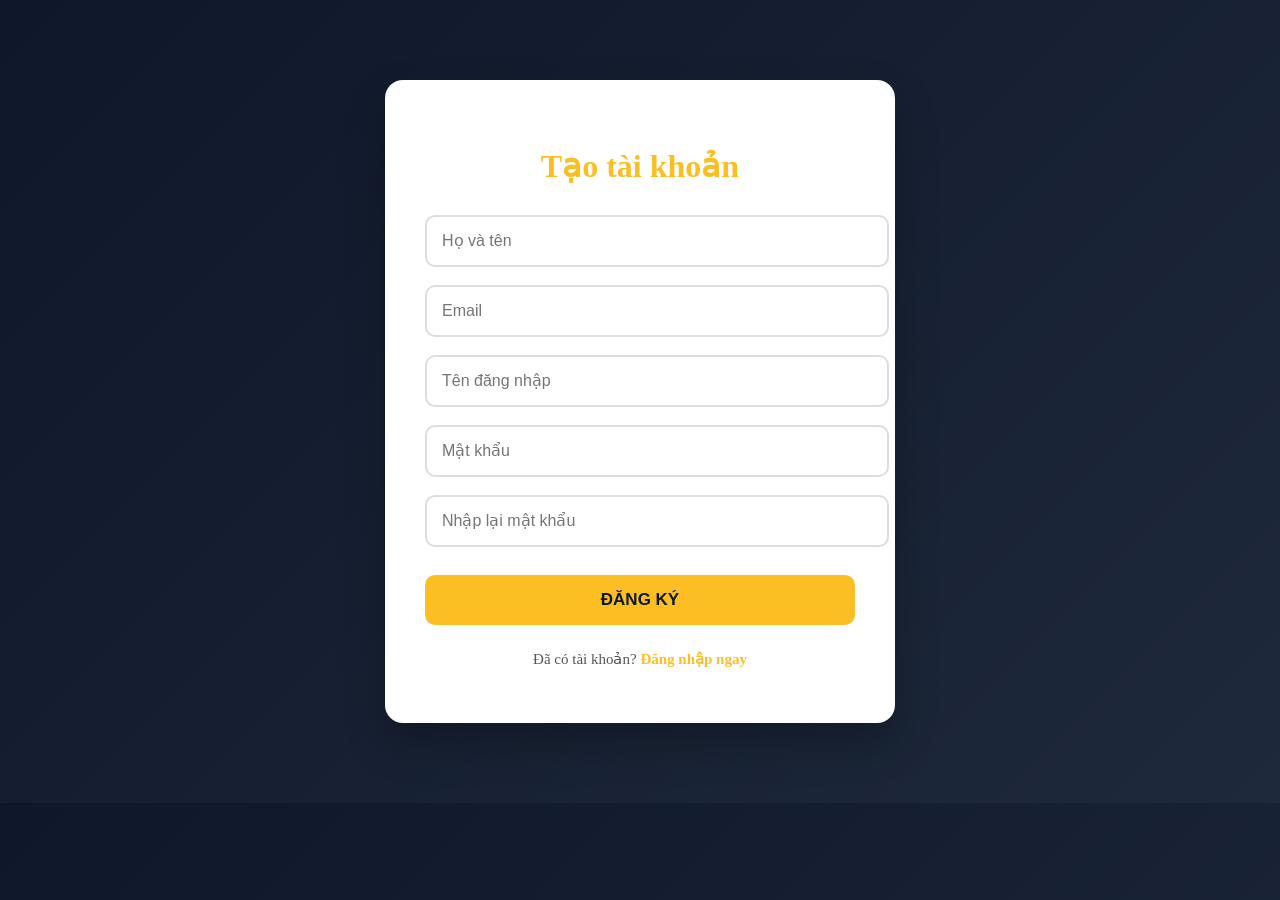
<file: html/dang-ki.html>
<!DOCTYPE html>
<html lang="vi">
<head>
    <meta charset="UTF-8">
    <meta name="viewport" content="width=device-width, initial-scale=1.0">
    <title>Đăng ký | Prime Kit Shop</title>
    <link rel="stylesheet" href="../css/style1.css">
</head>
<body>
<div class="hop-dang-nhap">
    <h2>Tạo tài khoản</h2>
    <input type="text" placeholder="Họ và tên" class="o-nhap">
    <input type="email" placeholder="Email" class="o-nhap">
    <input type="text" placeholder="Tên đăng nhập" class="o-nhap">
    <input type="password" placeholder="Mật khẩu" class="o-nhap">
    <input type="password" placeholder="Nhập lại mật khẩu" class="o-nhap">
    <button class="nut-cam">ĐĂNG KÝ</button>
    <p class="dang-ky-ngay">
        Đã có tài khoản?
        <a href="dang-nhap.html">Đăng nhập ngay</a>
    </p>
</div>
</body>
</html>
</file>
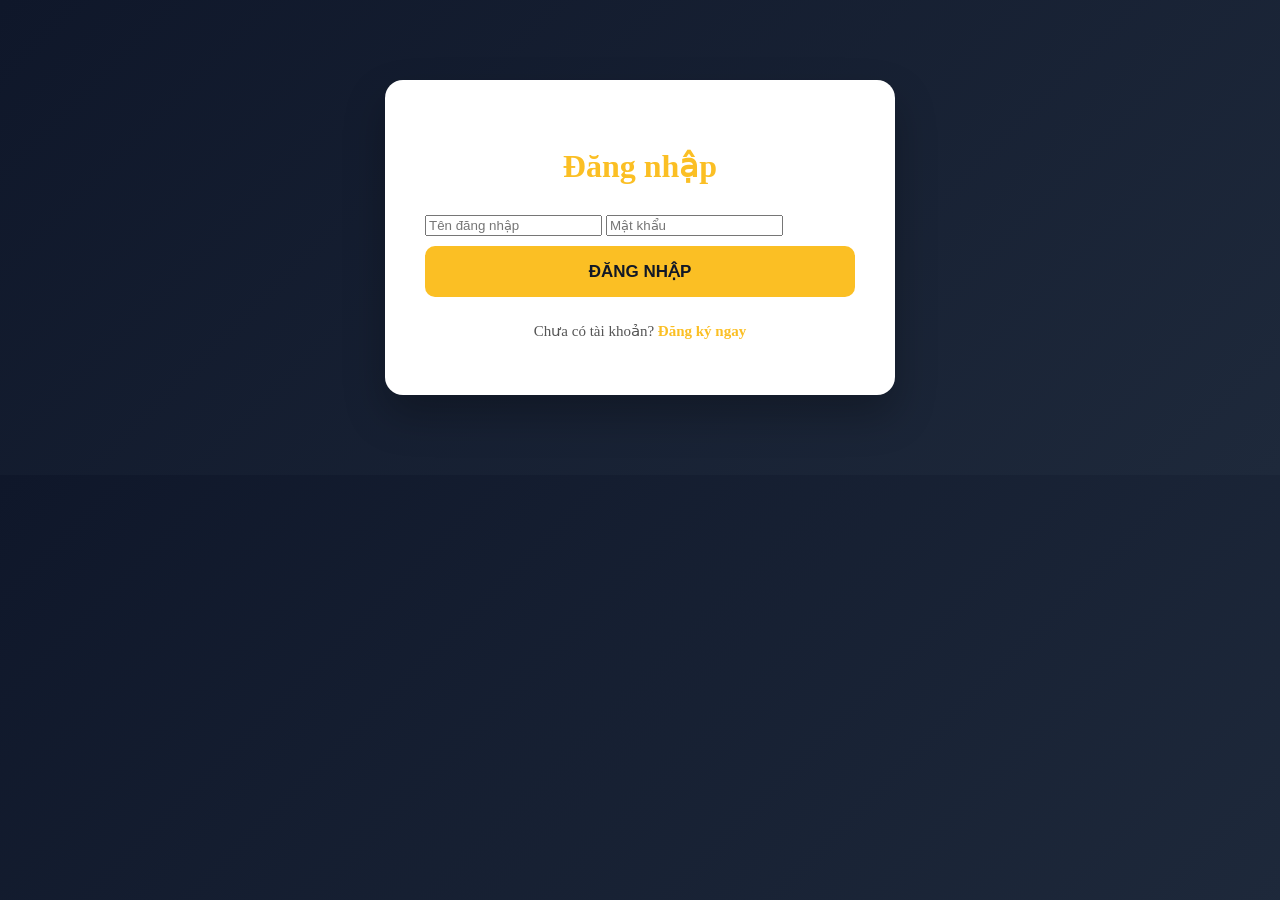
<file: html/dang-nhap.html>
<!DOCTYPE html>
<html lang="vi">
<head>
    <meta charset="UTF-8">
    <title>Đăng nhập</title>
    <link rel="stylesheet" href="../css/style1.css">
</head>
<body>
<div class="hop-dang-nhap">
    <h2>Đăng nhập</h2>
    <input type="text" placeholder="Tên đăng nhập">
    <input type="password" placeholder="Mật khẩu">
    <button class="nut-cam">ĐĂNG NHẬP</button>
    <p class="dang-ky-ngay">
        Chưa có tài khoản?
        <a href="dang-ki.html">Đăng ký ngay</a>
    </p>
</div>
</body>
</html>
</file>
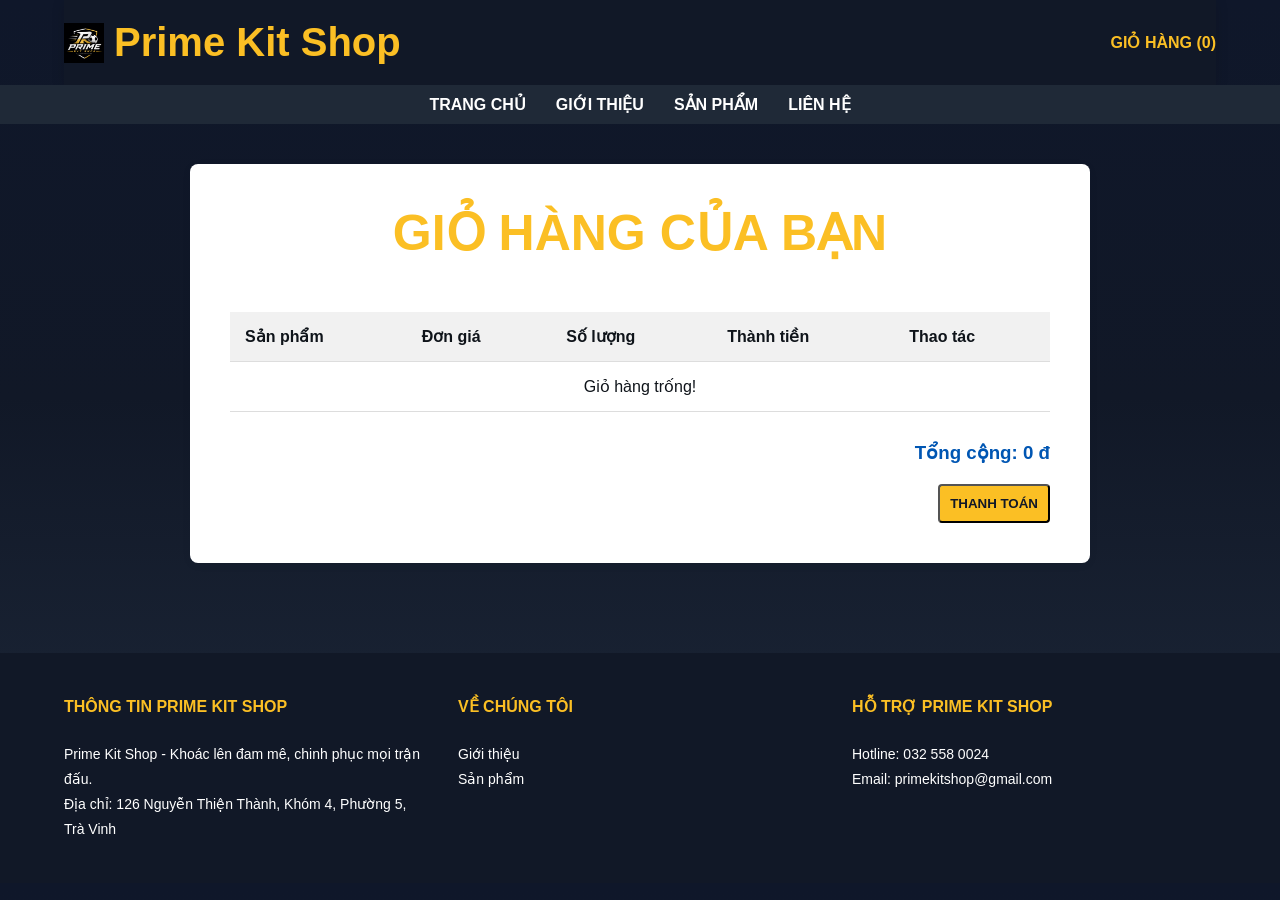
<file: html/giohang.html>
<!DOCTYPE html>
<html lang="vi">
<head>
    <meta charset="UTF-8">
    <title>Giỏ Hàng | Prime Kit Shop</title>
    <link rel="stylesheet" href="../css/style.css">
    <meta name="viewport" content="width=device-width, initial-scale=1.0">
</head>
<body>
    <div class="khung-chua phan-dau-trang">
        <a href="../index.html" class="logo-container">
            <img src="../assets/logo.png" alt="Logo Prime Kit Shop" class="logo-anh">
            <span class="logo-text">Prime Kit Shop</span>
        </a>
        <a href="gio-hang.html" class="nut-gio-hang">GIỎ HÀNG (<span class="so-luong-gio">0</span>)</a>
    </div>

    <nav class="thanh-dieu-huong">
        <ul class="danh-sach-dieu-huong">
            <li><a href="../index.html">Trang Chủ</a></li>
            <li><a href="gioi-thieu.html">Giới Thiệu</a></li>
            <li><a href="san-pham.html">Sản Phẩm</a></li>
            <li><a href="lien-he.html">Liên Hệ</a></li>
        </ul>
    </nav>

    <main class="khung-chua">
        <div class="hop-trang">
            <h2 class="tieu-de-cam canh-giua">Giỏ Hàng Của Bạn</h2>
            <div style="overflow-x: auto;">
                <table class="bang-gio-hang">
                    <thead>
                        <tr>
                            <th>Sản phẩm</th>
                            <th>Đơn giá</th>
                            <th>Số lượng</th>
                            <th>Thành tiền</th>
                            <th>Thao tác</th>
                        </tr>
                    </thead>
                    <tbody id="danh-sach-gio"></tbody>
                </table>
            </div>
            <div style="text-align: right; margin-top: 30px;">
                <h3 style="margin-bottom: 20px; color: #0056b3;">Tổng cộng: <span id="tong-tien">0</span> đ</h3>
                <button class="nut-cam" onclick="alert('Cảm ơn bạn đã đặt hàng!')">THANH TOÁN</button>
            </div>
        </div>
    </main>

<footer class="chan-trang">
        <div class="luoi-chan-trang">
            <div>
                <h4>THÔNG TIN Prime Kit Shop</h4>
                <p>Prime Kit Shop - Khoác lên đam mê, chinh phục mọi trận đấu.</p>
                <p>Địa chỉ: 126 Nguyễn Thiện Thành, Khóm 4, Phường 5, Trà Vinh</p>
            </div>
            <div>
                <h4>VỀ CHÚNG TÔI</h4>
                <ul>
                    <li><a href="html/gioi-thieu.html">Giới thiệu</a></li>
                    <li><a href="html/san-pham.html">Sản phẩm</a></li>
                </ul>
            </div>
            <div>
                <h4>HỖ TRỢ Prime Kit Shop</h4>
                <p>Hotline: 032 558 0024</p>
                <p>Email: primekitshop@gmail.com</p>
            </div>
        </div>
    </footer>

    <script src="../js/script.js"></script>
</body>
</html>
</file>
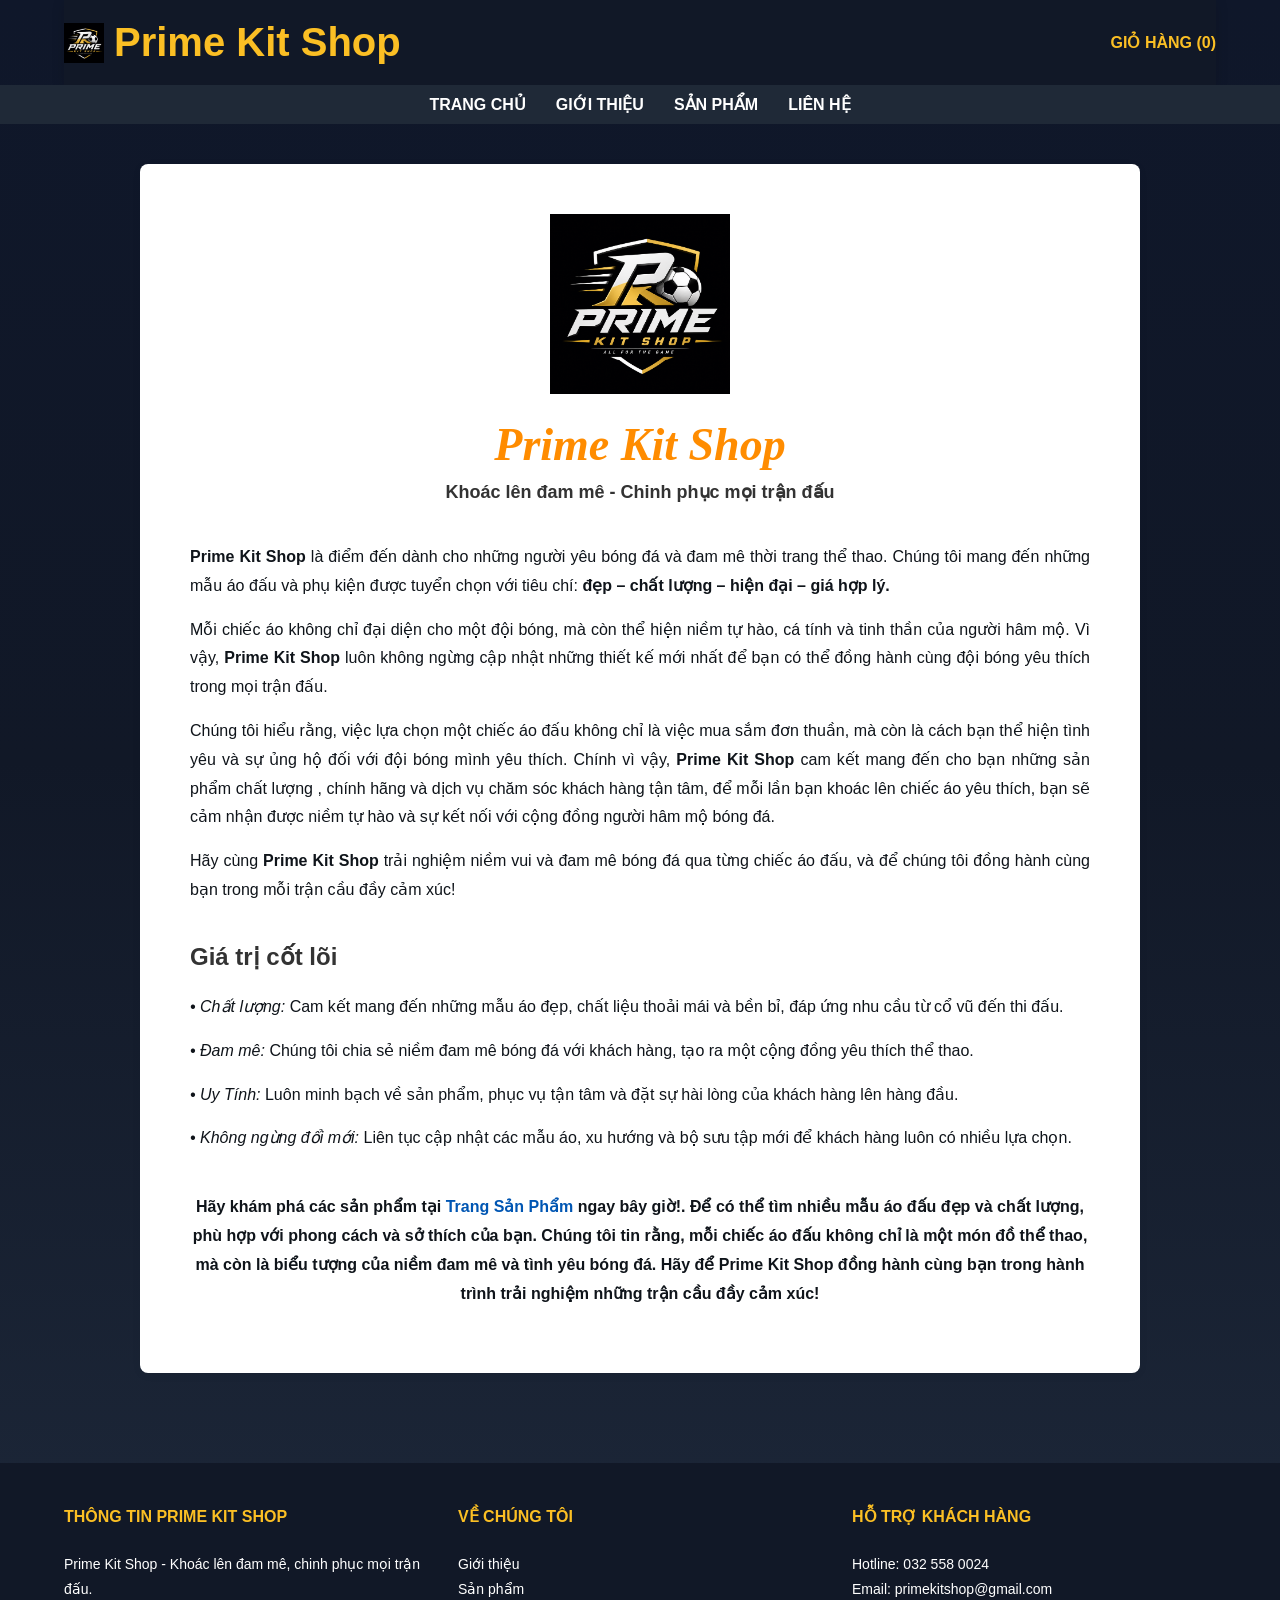
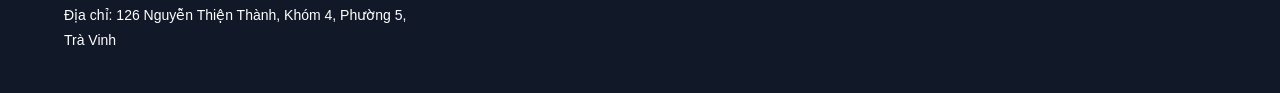
<file: html/gioi-thieu.html>
<!DOCTYPE html>
<html lang="vi">
<head>
    <meta charset="UTF-8">
    <title>Giới Thiệu | Prime Kit Shop</title>
    <link rel="stylesheet" href="../css/style.css">
    <meta name="viewport" content="width=device-width, initial-scale=1.0">
</head>
<body>
    <div class="khung-chua phan-dau-trang">
        <a href="../index.html" class="logo-container">
            <img src="../assets/logo.png" alt="Logo Prime Kit Shop" class="logo-anh">
            <span class="logo-text">Prime Kit Shop</span>
        </a>
        <a href="gio-hang.html" class="nut-gio-hang">GIỎ HÀNG (<span class="so-luong-gio">0</span>)</a>
    </div>

    <nav class="thanh-dieu-huong">
        <ul class="danh-sach-dieu-huong">
            <li><a href="../index.html">Trang Chủ</a></li>
            <li><a href="gioi-thieu.html">Giới Thiệu</a></li>
            <li><a href="san-pham.html">Sản Phẩm</a></li>
            <li><a href="lien-he.html">Liên Hệ</a></li>
        </ul>
    </nav>

<main class="khung-chua">
        <div class="trang-gioi-thieu-container">
            
            <!-- Phần Logo và Tiêu đề -->
            <div class="gt-khung-dau">
                <img src="../assets/logo.png" alt="Logo Prime Kit Shop" class="gt-logo-anh">
                <h1 class="gt-tieu-de-chinh">Prime Kit Shop</h1>
                <h3 class="gt-slogan">Khoác lên đam mê - Chinh phục mọi trận đấu</h3>
            </div>

            <!-- Phần Nội dung văn bản -->
            <div class="gt-noi-dung">
                <p><strong>Prime Kit Shop</strong> là điểm đến dành cho những người yêu bóng đá và đam mê thời trang thể thao. Chúng tôi mang đến những mẫu áo đấu và phụ kiện được tuyển chọn với tiêu chí:<strong> đẹp – chất lượng – hiện đại – giá hợp lý.</strong></p>

                <p>Mỗi chiếc áo không chỉ đại diện cho một đội bóng, mà còn thể hiện niềm tự hào, cá tính và tinh thần của người hâm mộ. Vì vậy,<strong> Prime Kit Shop</strong> luôn không ngừng cập nhật những thiết kế mới nhất để bạn có thể đồng hành cùng đội bóng yêu thích trong mọi trận đấu.</p>

                <p>Chúng tôi hiểu rằng, việc lựa chọn một chiếc áo đấu không chỉ là việc mua sắm đơn thuần, mà còn là cách bạn thể hiện tình yêu và sự ủng hộ đối với đội bóng mình yêu thích. Chính vì vậy, <strong>Prime Kit Shop</strong> cam kết mang đến cho bạn những sản phẩm chất lượng
, chính hãng và dịch vụ chăm sóc khách hàng tận tâm, để mỗi lần bạn khoác lên chiếc áo yêu thích, bạn sẽ cảm nhận được niềm tự hào và sự kết nối với cộng đồng người hâm mộ bóng đá.</p>

                <p>Hãy cùng <strong>Prime Kit Shop</strong> trải nghiệm niềm vui và đam mê bóng đá qua từng chiếc áo đấu, và để chúng tôi đồng hành cùng bạn trong mỗi trận cầu đầy cảm xúc!</p>


                <h3 class="gt-tieu-de-phu">Giá trị cốt lõi</h3>
                <ul class="gt-gia-tri">
                    <li><em>• Chất lượng:</em> Cam kết mang đến những mẫu áo đẹp, chất liệu thoải mái và bền bỉ, đáp ứng nhu cầu từ cổ vũ đến thi đấu.</li>
                    <li><em>• Đam mê:</em> Chúng tôi chia sẻ niềm đam mê bóng đá với khách hàng, tạo ra một cộng đồng yêu thích thể thao.</li>
                    <li><em>• Uy Tính:</em> Luôn minh bạch về sản phẩm, phục vụ tận tâm và đặt sự hài lòng của khách hàng lên hàng đầu.</li>
                    <li><em>• Không ngừng đổi mới:</em> Liên tục cập nhật các mẫu áo, xu hướng và bộ sưu tập mới để khách hàng luôn có nhiều lựa chọn.</li>
                </ul>

                <p class="gt-loi-goi-mo">
                   Hãy khám phá các sản phẩm tại <a href="san-pham.html">Trang Sản Phẩm</a> ngay bây giờ!. Để có thể tìm nhiều mẫu áo đấu đẹp và chất lượng, phù hợp với phong cách và sở thích của bạn. Chúng tôi tin rằng, mỗi chiếc áo đấu không chỉ là một món đồ thể thao, mà còn là biểu tượng của niềm đam mê và tình yêu bóng đá. Hãy để <strong>Prime Kit Shop</strong> đồng hành cùng bạn trong hành trình trải nghiệm những trận cầu đầy cảm xúc!
                </p>
            </div>
        </div>
    </main>

<footer class="chan-trang">
        <div class="luoi-chan-trang">
            <div>
                <h4>THÔNG TIN Prime Kit Shop</h4>
                <p>Prime Kit Shop - Khoác lên đam mê, chinh phục mọi trận đấu.</p>
                <p>Địa chỉ: 126 Nguyễn Thiện Thành, Khóm 4, Phường 5, Trà Vinh</p>
            </div>
            <div>
                <h4>VỀ CHÚNG TÔI</h4>
                <ul>
                    <li><a href="html/gioi-thieu.html">Giới thiệu</a></li>
                    <li><a href="html/san-pham.html">Sản phẩm</a></li>
                </ul>
            </div>
            <div>
                <h4>HỖ TRỢ KHÁCH HÀNG</h4>
                <p>Hotline: 032 558 0024</p>
                <p>Email: primekitshop@gmail.com</p>
            </div>
        </div>
    </footer>


    <script src="../js/script.js"></script>
</body>
</html>
</file>
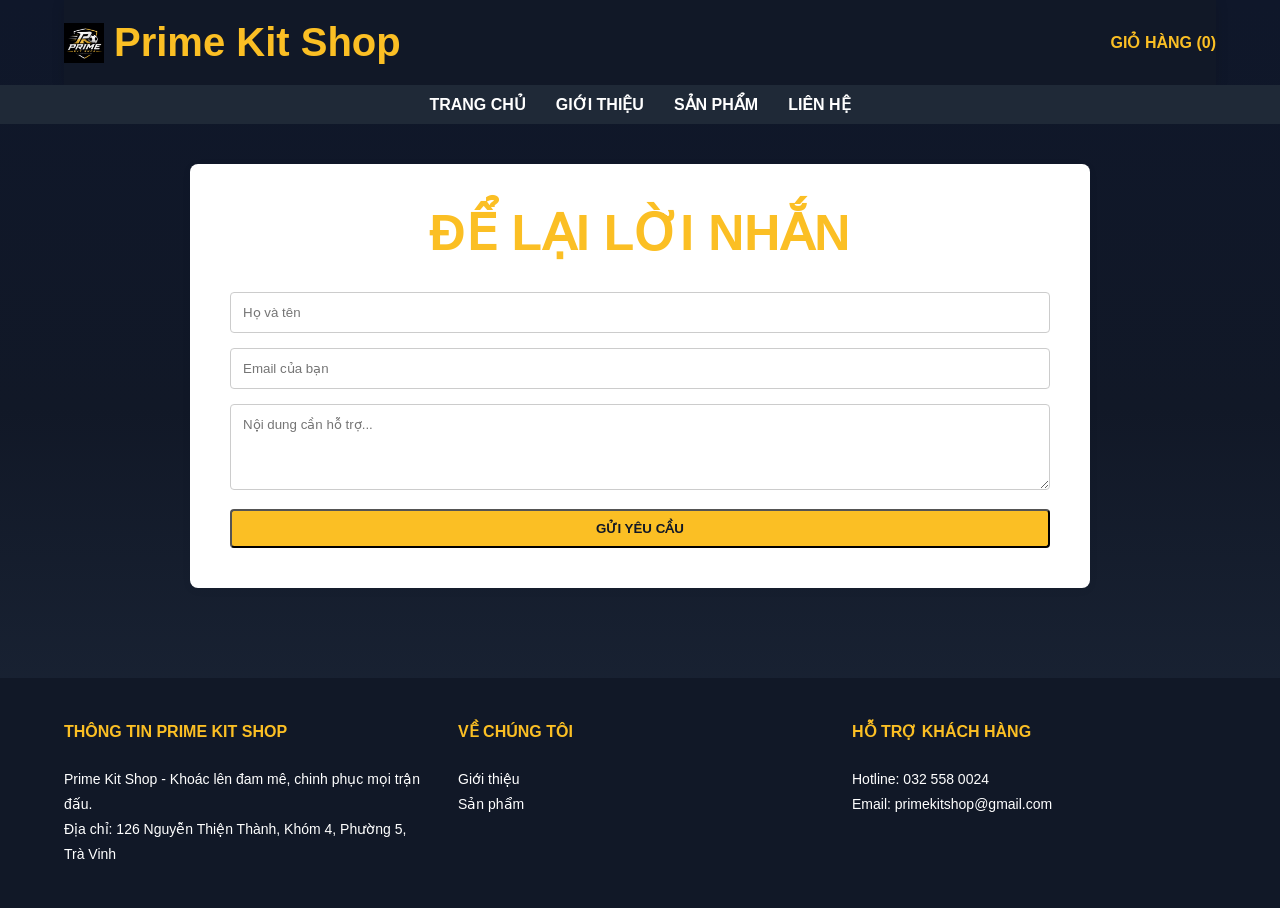
<file: html/lien-he.html>
<!DOCTYPE html>
<html lang="vi">
<head>
    <meta charset="UTF-8">
    <title>Liên Hệ | Trạm Cây Cảnh</title>
    <link rel="stylesheet" href="../css/style.css">
    <meta name="viewport" content="width=device-width, initial-scale=1.0">
</head>
<body>
    <div class="khung-chua phan-dau-trang">
        <a href="../index.html" class="logo-container">
            <img src="../assets/logo.png" alt="Logo Prime Kit Shop" class="logo-anh">
            <span class="logo-text">Prime Kit Shop</span>
        </a>
        <a href="gio-hang.html" class="nut-gio-hang">GIỎ HÀNG (<span class="so-luong-gio">0</span>)</a>
    </div>

    <nav class="thanh-dieu-huong">
        <ul class="danh-sach-dieu-huong">
            <li><a href="../index.html">Trang Chủ</a></li>
            <li><a href="gioi-thieu.html">Giới Thiệu</a></li>
            <li><a href="san-pham.html">Sản Phẩm</a></li>
            <li><a href="lien-he.html">Liên Hệ</a></li>
        </ul>
    </nav>

    <main class="khung-chua">
        <div class="hop-trang">
            <h2 class="canh-giua tieu-de-cam">Để Lại Lời Nhắn</h2>
            <form onsubmit="alert('Cảm ơn bạn đã gửi lời nhắn!'); return false;">
                <div class="nhom-nhap">
                    <input type="text" class="o-nhap" placeholder="Họ và tên" required>
                </div>
                <div class="nhom-nhap">
                    <input type="email" class="o-nhap" placeholder="Email của bạn" required>
                </div>
                <div class="nhom-nhap">
                    <textarea class="o-nhap" rows="4" placeholder="Nội dung cần hỗ trợ..." required></textarea>
                </div>
                <button type="submit" class="nut-cam rong-100">GỬI YÊU CẦU</button>
            </form>
        </div>
    </main>
    
<footer class="chan-trang">
        <div class="luoi-chan-trang">
            <div>
                <h4>THÔNG TIN Prime Kit Shop</h4>
                <p>Prime Kit Shop - Khoác lên đam mê, chinh phục mọi trận đấu.</p>
                <p>Địa chỉ: 126 Nguyễn Thiện Thành, Khóm 4, Phường 5, Trà Vinh</p>
            </div>
            <div>
                <h4>VỀ CHÚNG TÔI</h4>
                <ul>
                    <li><a href="html/gioi-thieu.html">Giới thiệu</a></li>
                    <li><a href="html/san-pham.html">Sản phẩm</a></li>
                </ul>
            </div>
            <div>
                <h4>HỖ TRỢ KHÁCH HÀNG</h4>
                <p>Hotline: 032 558 0024</p>
                <p>Email: primekitshop@gmail.com</p>
            </div>
        </div>
    </footer>


    <script src="../js/script.js"></script>
</body>
</html>
</file>
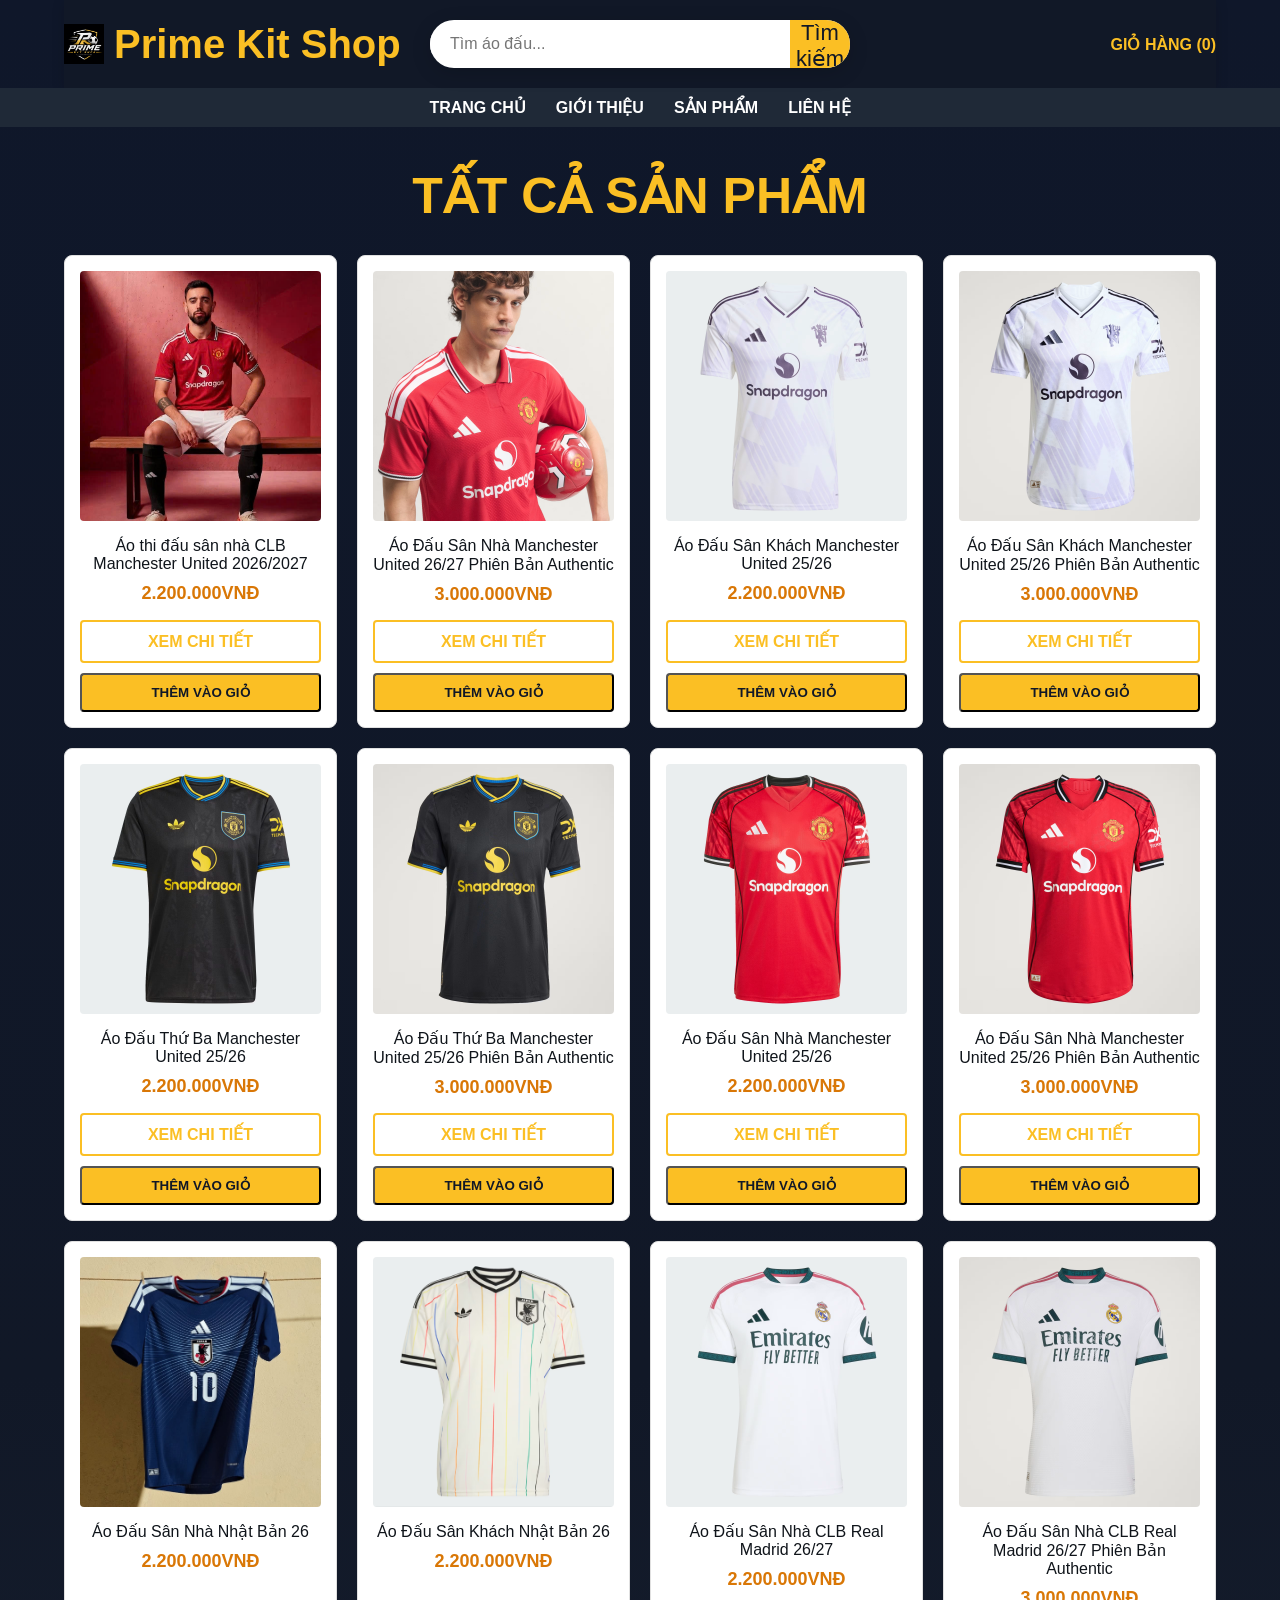
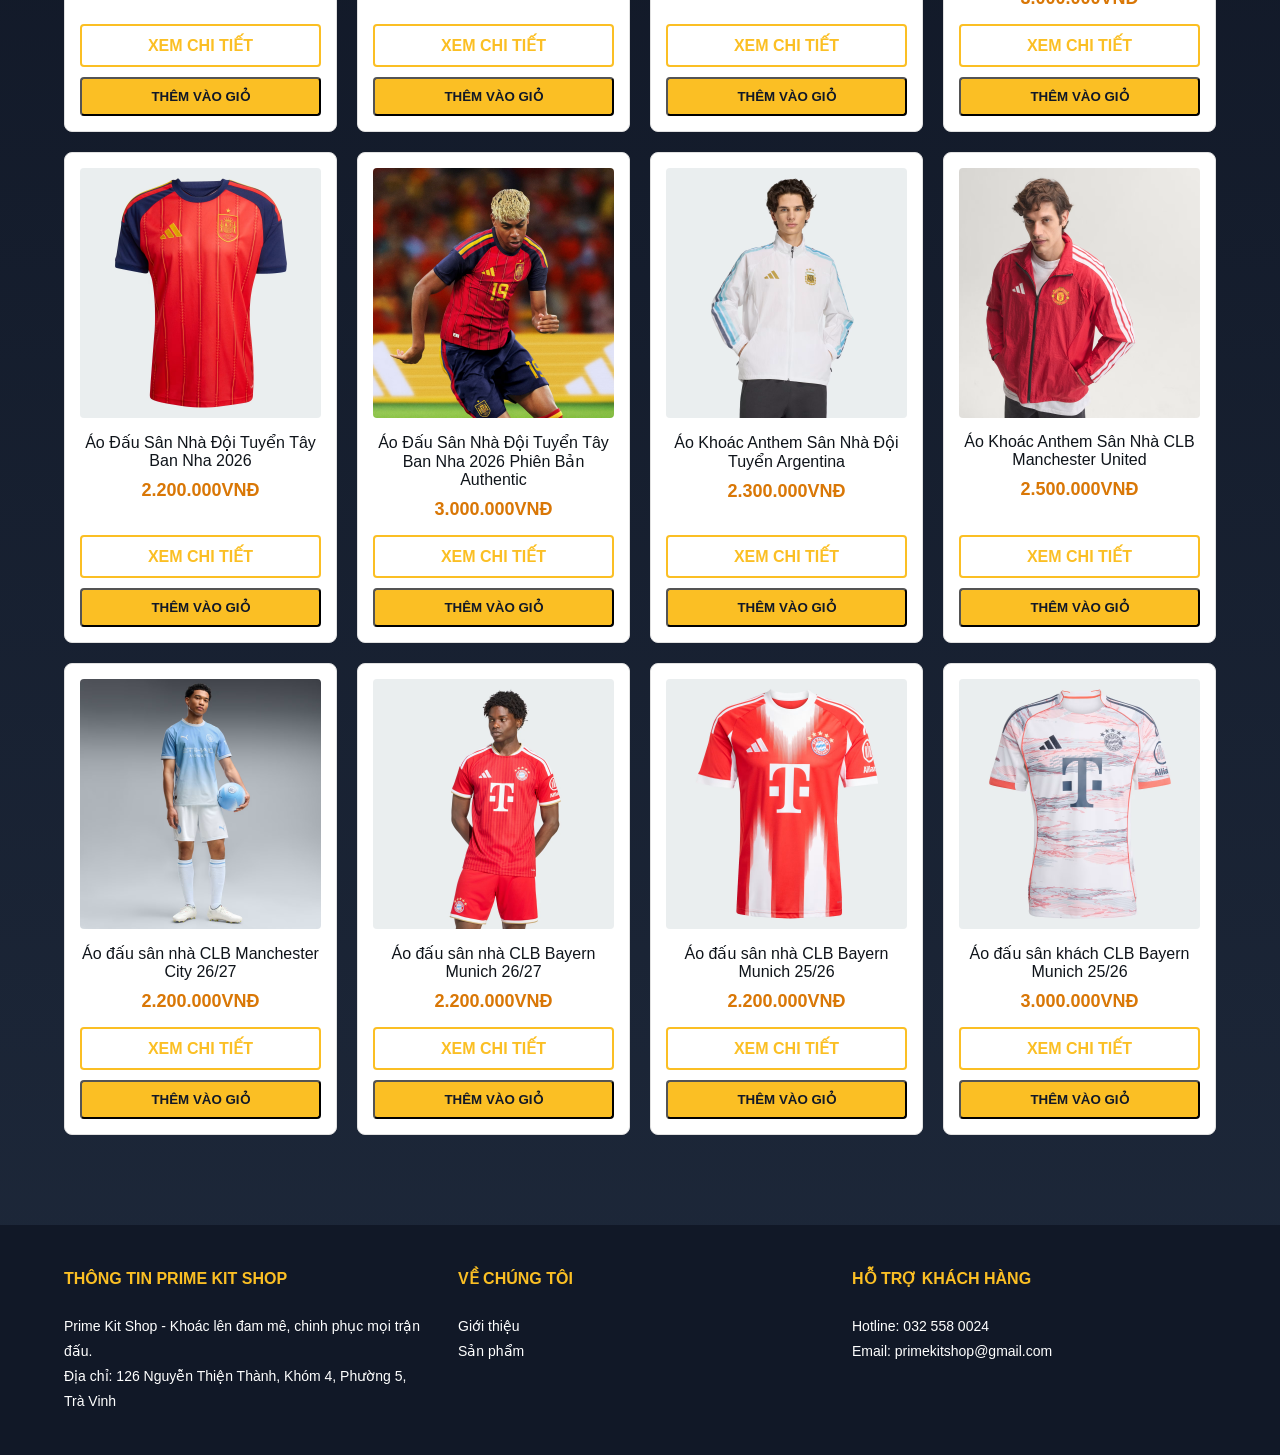
<file: html/san-pham.html>
<!DOCTYPE html>
<html lang="vi">
<head>
    <meta charset="UTF-8">
    <title>Sản Phẩm | Prime Kit Shop</title>
    <link rel="stylesheet" href="../css/style.css">
    <meta name="viewport" content="width=device-width, initial-scale=1.0">
</head>
<body>
    <div class="khung-chua phan-dau-trang">

    <a href="../index.html" class="logo-container">
        <img src="../assets/logo.png" class="logo-anh">
        <span class="logo-text">Prime Kit Shop</span>
    </a>

    <div class="tim-kiem">
        <input
            type="text"
            id="oTimKiem"
            placeholder="Tìm áo đấu..."
        >

        <button id="nutTim">
            Tìm kiếm 
        </button>
    </div>

    <a href="giohang.html" class="nut-gio-hang">
        GIỎ HÀNG (<span class="so-luong-gio">0</span>)
    </a>

</div>

    <nav class="thanh-dieu-huong">
        <ul class="danh-sach-dieu-huong">
            <li><a href="../index.html">Trang Chủ</a></li>
            <li><a href="gioi-thieu.html">Giới Thiệu</a></li>
            <li><a href="san-pham.html">Sản Phẩm</a></li>
            <li><a href="lien-he.html">Liên Hệ</a></li>
        </ul>
    </nav>

    <main class="khung-chua">
        <h2 class="canh-giua tieu-de-cam">Tất Cả Sản Phẩm</h2>
        <div id="danh-sach-san-pham" class="luoi-san-pham" data-thu-muc-anh="../assets/" data-thu-muc-trang=""></div>
    </main>

   <footer class="chan-trang">
        <div class="luoi-chan-trang">
            <div>
                <h4>THÔNG TIN Prime Kit Shop</h4>
                <p>Prime Kit Shop - Khoác lên đam mê, chinh phục mọi trận đấu.</p>
                <p>Địa chỉ: 126 Nguyễn Thiện Thành, Khóm 4, Phường 5, Trà Vinh</p>
            </div>
            <div>
                <h4>VỀ CHÚNG TÔI</h4>
                <ul>
                    <li><a href="html/gioi-thieu.html">Giới thiệu</a></li>
                    <li><a href="html/san-pham.html">Sản phẩm</a></li>
                </ul>
            </div>
            <div>
                <h4>HỖ TRỢ KHÁCH HÀNG</h4>
                <p>Hotline: 032 558 0024</p>
                <p>Email: primekitshop@gmail.com</p>
            </div>
        </div>
    </footer>

    <script src="../js/script.js"></script>
</body>
</html>
</file>
<file: css/style1.css>
body{
    background: linear-gradient(135deg,#0F172A,#1E293B);
}
.hop-dang-nhap{
    width: 430px;
    margin: 80px auto;
    padding: 40px;
    background: #ffffff;
    border-radius: 18px;
    box-shadow: 0 20px 40px rgba(0,0,0,.25);
    animation: hienLen .6s ease;
}
.hop-dang-nhap h2{
    text-align: center;
    color: #FBBF24;
    margin-bottom: 30px;
    font-size: 32px;
}
.hop-dang-nhap .o-nhap{
    width: 100%;
    padding: 15px;
    margin-bottom: 18px;
    border: 2px solid #ddd;
    border-radius: 10px;
    font-size: 16px;
    transition: .3s;
}
.hop-dang-nhap .o-nhap:focus{
    border-color:#FBBF24;
    box-shadow:0 0 12px rgba(251,191,36,.4);
    outline:none;
}
.hop-dang-nhap .nut-cam{
    width:100%;
    margin-top:10px;
    padding:15px;
    font-size:17px;
    border:none;
    border-radius:10px;
    cursor:pointer;
    background:#FBBF24;
    color:#111827;
    font-weight:bold;
    transition:.3s;
}
.hop-dang-nhap .nut-cam:hover{
    background:#D97706;
    color:white;
    transform:translateY(-2px);
}
.quen-mat-khau{
    text-align:right;
    margin-bottom:20px;
}
.quen-mat-khau a{
    text-decoration:none;
    color:#666;
    font-size:14px;
}
.quen-mat-khau a:hover{
    color:#FBBF24;
}
.dang-ky-ngay{
    text-align:center;
    margin-top:25px;
    font-size:15px;
    color:#555;
}
.dang-ky-ngay a{
    text-decoration:none;
    color:#FBBF24;
    font-weight:bold;
}
.dang-ky-ngay a:hover{
    color:#D97706;
}
.hoac{
    display:flex;
    align-items:center;
    margin:25px 0;
    color:#999;
}
.hoac::before,
.hoac::after{
    content:"";
    flex:1;
    height:1px;
    background:#ddd;
}
.hoac span{
    padding:0 15px;
}
@keyframes hienLen{
    from{
        opacity:0;
        transform:translateY(40px);
    }
    to{
        opacity:1;
        transform:translateY(0);
    }
}
@media(max-width:500px){

    .hop-dang-nhap{
        width:90%;
        padding:30px 20px;
    }

}
</file>
<file: css/style.css>
/* Bố cục chung */
* { 
    box-sizing: 
    border-box; 
    margin: 0; 
    padding: 0; 
}
html { 
    scroll-behavior: smooth; 
}
body { 
    font-family:'Poppins',sans-serif;
    background:linear-gradient(180deg,#0F172A 0%,#111827 45%, #1E293B 100%);
    color:#0f141a; 
}
.khung-chua { 
    width: 90%; 
    max-width: 1200px; 
    margin: 0 auto; 
    padding: 40px 0; 
}
.canh-giua { 
    text-align: center; 
}
.tieu-de-cam { 
    color:#FBBF24; 
    font-size: 50px; 
    text-transform: uppercase; 
    margin-bottom: 30px; 
    font-weight: bold; 
}
.chu-do { 
    color: red; 
}
.rong-100 {
    width: 100%; 
}
.duong-ke-ngang {
    border: 0; 
    border-top: 1px solid #eee; 
    margin: 10px 0; 
}
/* Đầu + logo */
.phan-dau-trang { 
    background:#111827; 
    box-shadow:0 3px 12px rgba(0,0,0,.15); 
    padding: 20px 0; 
    display: flex; 
    justify-content: space-between; 
    align-items: center; 
}
.logo-container { 
    display: flex; 
    align-items: center; 
    gap: 10px; 
    text-decoration: none; 
}
.logo-anh { 
    height: 40px; 
    width: auto; 
    object-fit: contain; 
}
.logo-text { 
    color:#FBBF24; 
    font-size: 40px; 
    font-weight: bold; 
}
.nut-gio-hang { 
    font-weight: bold; 
    color:#FBBF24; 
    text-decoration: none; 
    margin-left:auto;
}
/* Banner */
.thanh-dieu-huong { 
    background:#1F2937; 
    padding: 10px 0; 
}
.danh-sach-dieu-huong { 
    list-style: none; 
    display: flex; 
    gap: 30px; 
    justify-content: center; 
}
.danh-sach-dieu-huong a { 
    color: white; 
    text-decoration: none; 
    font-size: 16px; 
    font-weight: bold; 
    text-transform: uppercase; 
}
.danh-sach-dieu-huong a:hover { 
    color:#FBBF24; 
}
.banner-chinh { 
    background-image: url('../assets/ronaldo.mp4'); 
    background-size: cover; 
    background-position: center; 
    height: 400px; 
    display: flex; 
    flex-direction: column; 
    justify-content: center; 
    align-items: center; 
    color: white; 
    text-shadow: 2px 2px 4px rgba(0,0,0,0.7); 
}
/* thẻ */
.luoi-san-pham { 
    display: grid;
    grid-template-columns: repeat(auto-fit, minmax(250px, 1fr)); 
    gap: 20px; 
}
.danh-sach-san-pham { 
    display: grid; 
    grid-template-columns: repeat(4, 1fr); 
    gap: 20px; 
}
.the-san-pham { 
    background: #fff; 
    border: 1px solid #e0e0e0; 
    padding: 15px; 
    text-align: center; 
    transition: 0.3s; 
    display: flex; 
    flex-direction: column; 
    height: 100%; 
    border-radius: 8px; 
    overflow: hidden; 
}
.the-san-pham:hover { 
    border:none; 
    box-shadow:0 20px 35px rgba(0,0,0,.18); 
    border-color: #28a745; 
    transform: translateY(-5px); 
}
.the-san-pham img { 
    width: 100%; 
    height: 250px; 
    object-fit: cover; 
    margin-bottom: 15px; 
    border-radius: 4px; 
    display: block; 
    transition: transform 0.4s ease; 
}
.the-san-pham:hover img { 
    transform: scale(1.08); 
}
.ten-san-pham { 
    font-size: 16px; 
    margin-bottom: 10px; 
    font-weight: normal; 
}
.gia-tien { 
    color:#D97706; 
    font-weight: bold; 
    font-size: 18px; 
    margin-bottom: 15px; 
}
/* nút bấm */
.nhom-nut-bam { 
    margin-top: auto; 
    display: flex; 
    flex-direction: column; 
    gap: 10px; 
}
.nut-cam { 
    background:#FBBF24;
    color:#111827;
    border-radius:10px; 
    padding: 10px; 
    font-weight: bold; 
    cursor: pointer; 
    text-transform: uppercase; 
    text-decoration: none; 
    text-align: center; 
    border-radius: 4px; 
    transition: all 0.3s ease; 
}
.nut-cam:hover {
    background:#D97706; 
    color:white; 
    box-shadow: 0 4px 15px rgba(255, 140, 0, 0.4); 
    transform: translateY(-2px); 
}
.nut-trang { 
    background-color: #fff; 
    border:2px solid #FBBF24;
    color:#FBBF24; 
}
.nut-trang:hover { 
    background:#FBBF24; 
    color:#111827; 
}
.nut-xam { 
    display: inline-block; 
    background-color: #6c757d; 
    color: white; 
    padding: 10px 15px; 
    text-decoration: none; 
    border-radius: 4px; 
    margin-bottom: 20px; 
}
/* chi tiết */
.chi-tiet-tren { 
    display: flex; 
    gap: 40px; 
    background: #fff; 
    padding: 30px; 
    border-radius: 8px; 
    margin-bottom: 40px; 
    box-shadow: 0 2px 5px rgba(0,0,0,0.05); 
    flex-wrap: wrap; 
}
.chi-tiet-anh { 
    flex: 1; 
    min-width: 300px; 
}
.chi-tiet-anh img { 
    width: 100%; 
    border-radius: 8px; 
    border: 1px solid #eee; 
}
.chi-tiet-thong-tin { 
    flex: 1; 
    min-width: 300px; 
}
.chi-tiet-thong-tin h2 { 
    color: #28a745; 
    font-size: 28px; 
    margin-bottom: 15px; 
}
.gia-lon { 
    font-size: 28px; 
    color: #0056b3; 
    font-weight: bold; 
    margin: 20px 0; 
}
.nhom-mua-hang { 
    display: flex; 
    gap: 10px; 
    margin-top: 20px; 
    align-items: center; 
}
.o-so-luong { 
    width: 70px; 
    padding: 10px; 
    border: 1px solid #ccc; 
    text-align: center; 
    font-size: 16px; 
    border-radius: 4px; 
}
.layout-chi-tiet-moi { 
    display: flex; 
    gap: 40px; 
    margin-top: 40px; 
    flex-wrap: wrap; 
    background: #fff; 
    padding: 30px; 
    border-radius: 8px; 
    box-shadow: 0 2px 5px rgba(0,0,0,0.05); 
}
.cot-chinh { 
    flex: 3; 
    min-width: 60%; 
    line-height: 1.8; 
}
.splienquan { 
    flex: 1; 
    min-width: 250px; 
    border-left: 1px solid #eee; 
    padding-left: 20px; 
}
.cot-chinh h3 { 
    font-size: 24px; 
    text-transform: uppercase; 
    margin-bottom: 20px; 
    padding-bottom: 10px; 
}
.cot-chinh h4 { 
    font-size: 20px; 
    margin: 25px 0 10px 0; 
    color: #333; 
}
.danh-sach-ul { 
    margin-left: 20px; 
    margin-bottom: 20px; 
    line-height: 1.8; 
    white-space: pre-line; 
}
.danh-sach-ul li { 
    margin-bottom: 8px; 
}
.menu-danh-muc { 
    list-style: none; 
    line-height: 2.5; 
}
.menu-danh-muc a { 
    text-decoration: none; 
    color: #0056b3; 
    transition: 0.2s; 
}
.menu-danh-muc a:hover { 
    color: #ff8c00; 
}
.so-luong-danh-muc { 
    float: right; 
    color: #999; 
}
.anh-san-pham-chi-tiet { 
    width: 100%; 
    max-width: 500px; 
    height: auto; 
    object-fit: contain; 
}
/* Giới thiệu */
.trang-gioi-thieu-container { 
    max-width: 1000px; 
    padding: 50px; 
    margin: 0 auto; 
    background: #fff; 
    border-radius: 8px; 
    box-shadow: 0 2px 10px rgba(0,0,0,0.05); 
}
.gt-khung-dau { 
    text-align: center; 
    margin-bottom: 40px; 
}
.gt-logo-anh { 
    height: 180px; 
    margin-bottom: 20px; 
}
.gt-tieu-de-chinh { 
    color: #ff8c00;
    font-size: 46px; 
    font-family: 'Times New Roman', Times, serif; 
    font-style: italic; 
    margin-bottom: 10px; 
}
.gt-slogan { 
    font-size: 18px; 
    color: #333; 
    font-weight: bold; 
}
.gt-noi-dung { 
    line-height: 1.8; 
    text-align: justify; 
    font-size: 16px; 
}
.gt-noi-dung p { 
    margin-bottom: 15px; 
}
.gt-tieu-de-phu { 
    font-size: 24px; 
    color: #333; 
    margin-bottom: 15px; 
    margin-top: 30px; 
}
.gt-danh-sach { 
    margin-left: 40px; 
    margin-bottom: 15px; 
}
.gt-danh-sach li { 
    margin-bottom: 8px; 
}
.gt-gia-tri { 
    list-style: none;
    margin-bottom: 20px; 
}
.gt-gia-tri li { 
    margin-bottom: 15px; 
}
.gt-loi-goi-mo { 
    margin-top: 40px; 
    text-align: center; 
    font-weight: bold; 
}
.gt-loi-goi-mo a { 
    color: #0056b3; 
    text-decoration: none; 
}
.gt-loi-goi-mo a:hover { 
    text-decoration: underline; 
    color: #ff8c00; 
}
/* Giỏ hàng */
.hop-trang { 
    background: #fff; 
    padding: 40px; 
    border-radius: 8px; 
    box-shadow: 0 2px 10px rgba(0,0,0,0.05); 
    margin: 0 auto; 
    max-width: 900px;
}
.nhom-nhap { 
    margin-bottom: 15px; 
}
.o-nhap { 
    width: 100%; 
    padding: 12px; 
    border: 1px solid #ccc;
    border-radius: 4px; 
    font-family: Arial, sans-serif; 
}
.bang-gio-hang { 
    width: 100%; 
    border-collapse: collapse;
    margin-top: 20px; 
    text-align: left; 
}
.bang-gio-hang th, .bang-gio-hang td { 
    padding: 15px; 
    border-bottom: 1px solid #ddd; 
}
.bang-gio-hang th { 
    background-color: #f1f1f1; 
}
/* Cuối trang */
.chan-trang { 
    background:#111827; 
    color: white; 
    padding: 40px 0; 
    margin-top: 50px; 
    font-size: 14px; 
    line-height: 1.8;
}
.luoi-chan-trang {
    display: grid; 
    grid-template-columns: repeat(auto-fit, minmax(220px, 1fr)); 
    gap: 30px; 
    width: 90%; 
    max-width: 1200px; 
    margin: 0 auto; 
}
.chan-trang h4 { 
    margin-bottom: 20px; 
    text-transform: uppercase; 
    font-size: 16px; 
    color:#FBBF24; 
}
.chan-trang ul { 
    list-style: none; 
}
.chan-trang ul li a { 
    color: white; 
    text-decoration: none; 
}
.chan-trang ul li a:hover { 
    text-decoration: underline; 
}
@keyframes taiTrang {
    from { 
        opacity: 0; 
        transform: translateY(20px); 
    }
    to { 
        opacity: 1; 
        transform: translateY(0); 
    }
}
main.khung-chua {
    animation: taiTrang 0.6s ease-out forwards;
}
@media screen and (max-width: 992px) {
    .danh-sach-san-pham {
        grid-template-columns: repeat(3, 1fr);
    }
}
@media (max-width: 768px) {
  .phan-dau-trang { 
    flex-direction: column; 
    gap: 10px; 
}
  .chi-tiet-tren, .layout-chi-tiet-moi { flex-direction: column; }
  .danh-sach-dieu-huong { 
    flex-direction: column; 
    gap: 10px; text-align: center; 
}
  .cot-phu { 
    border-left: none; 
    padding-left: 0; 
    border-top: 1px solid #eee; 
    padding-top: 20px; 
}
}
@media screen and (max-width: 768px) {
    .danh-sach-san-pham {
        grid-template-columns: 1fr;
    }
    .nut-cam {
        padding: 15px;
        width: 100%;
    }
}
/* Chọn size */
.chon-size{
    margin:20px 0;
}
.chon-size p{
    margin-bottom:10px;
    font-weight:bold;
}
.nut-size{
    width:50px;
    height:40px;
    margin-right:10px;
    border:1px solid #ccc;
    background:white;
    cursor:pointer;
    border-radius:6px;
    transition:.3s;
}
.nut-size:hover{
    background:#ff6b00;
    color:white;
}
.nut-size.active{
    background:#FBBF24;
    color:#111827;
    border-color:#FBBF24;
}
.banner-chinh{
    position: relative;
    height: 600px;
    overflow: hidden;
    display:flex;
    justify-content:center;
    align-items:center;
}
.banner-video{
    position:absolute;
    top:0;
    left:0;
    width:100%;
    height:100%;
    object-fit:cover;
    z-index:-2;
}
.banner-overlay{
    position:absolute;
    top:0;
    left:0;
    width:100%;
    height:100%;
    background:rgba(0,0,0,.45);
    z-index:-1;
}
.banner-content{
    text-align:center;
    color:white;
}
.banner-content h1{
    font-size:60px;
    margin-bottom:20px;
}
.banner-content p{
    font-size:22px;
}
.tim-kiem{
    display:flex;
    align-items:center;
    width:420px;
    height:48px;
    background:white;
    border-radius:60px;
    overflow:hidden;
    box-shadow:0 5px 20px rgba(0,0,0,.15);
}
.tim-kiem input{
    flex:1;
    border:none;
    outline:none;
    padding:0 20px;
    font-size:16px;
}
.tim-kiem button{
    width:60px;
    height:100%;
    border:none;
    cursor:pointer;
    background:#FBBF24;
    color:#111827;
    font-size:22px;
    transition:.3s;
}
.tim-kiem button:hover{
    background:#D97706;
    color:white;
}
body.has-taskbar { padding-bottom: 40px; }
.student-taskbar {
  position: fixed;
  left: 0; right: 0; bottom: 0;
  z-index: 200;
  height: 40px;
  display: flex;
  align-items: center;
  gap: 20px;
  padding: 0 18px;
  background: rgba(24, 61, 127, 0.9);
  backdrop-filter: blur(14px) saturate(140%);
  -webkit-backdrop-filter: blur(14px) saturate(140%);
  border-top: 1px solid rgba(155, 216, 235, 0.25);
  font-family: var(--font-body);
  font-size: 0.78rem;
  color: var(--muted);
  overflow-x: auto;
  white-space: nowrap;
}
.taskbar-start {
  display: flex;
  align-items: center;
  gap: 8px;
  flex-shrink: 0;
  padding-right: 16px;
  border-right: 1px solid var(--onyx-border);
  color: var(--white);
}
.taskbar-dot {
  width: 8px; height: 8px;
  border-radius: 50%;
  background: var(--blue-candy);
  box-shadow: 0 0 8px var(--blue-candy);
  flex-shrink: 0;
}
.taskbar-items {
  display: flex;
  align-items: center;
  gap: 22px;
  flex: 1;
  overflow-x: auto;
}
.taskbar-item strong {
  color: var(--blue-candy);
  font-weight: 500;
  margin-right: 4px;
}
.taskbar-clock {
  flex-shrink: 0;
  padding-left: 16px;
  border-left: 1px solid var(--onyx-border);
  color: var(--white);
  font-variant-numeric: tabular-nums;
}
@media (max-width: 640px) {
  .student-taskbar { font-size: 0.72rem; gap: 14px; }
  .taskbar-label { display: none; }
}
.logo-container{
    flex:1;
}
.tim-kiem{
    flex:0 0 420px;
}
.nut-gio-hang{
    flex:1;
    text-align:right;
}
.thuong-hieu{
    margin:10px 0;
    font-size:16px;
    color:#555;
}
.thuong-hieu strong{
    color:#000;
}
#thuong-hieu-chi-tiet{
    color:#d60000;
    font-weight:bold;
}
</file>
